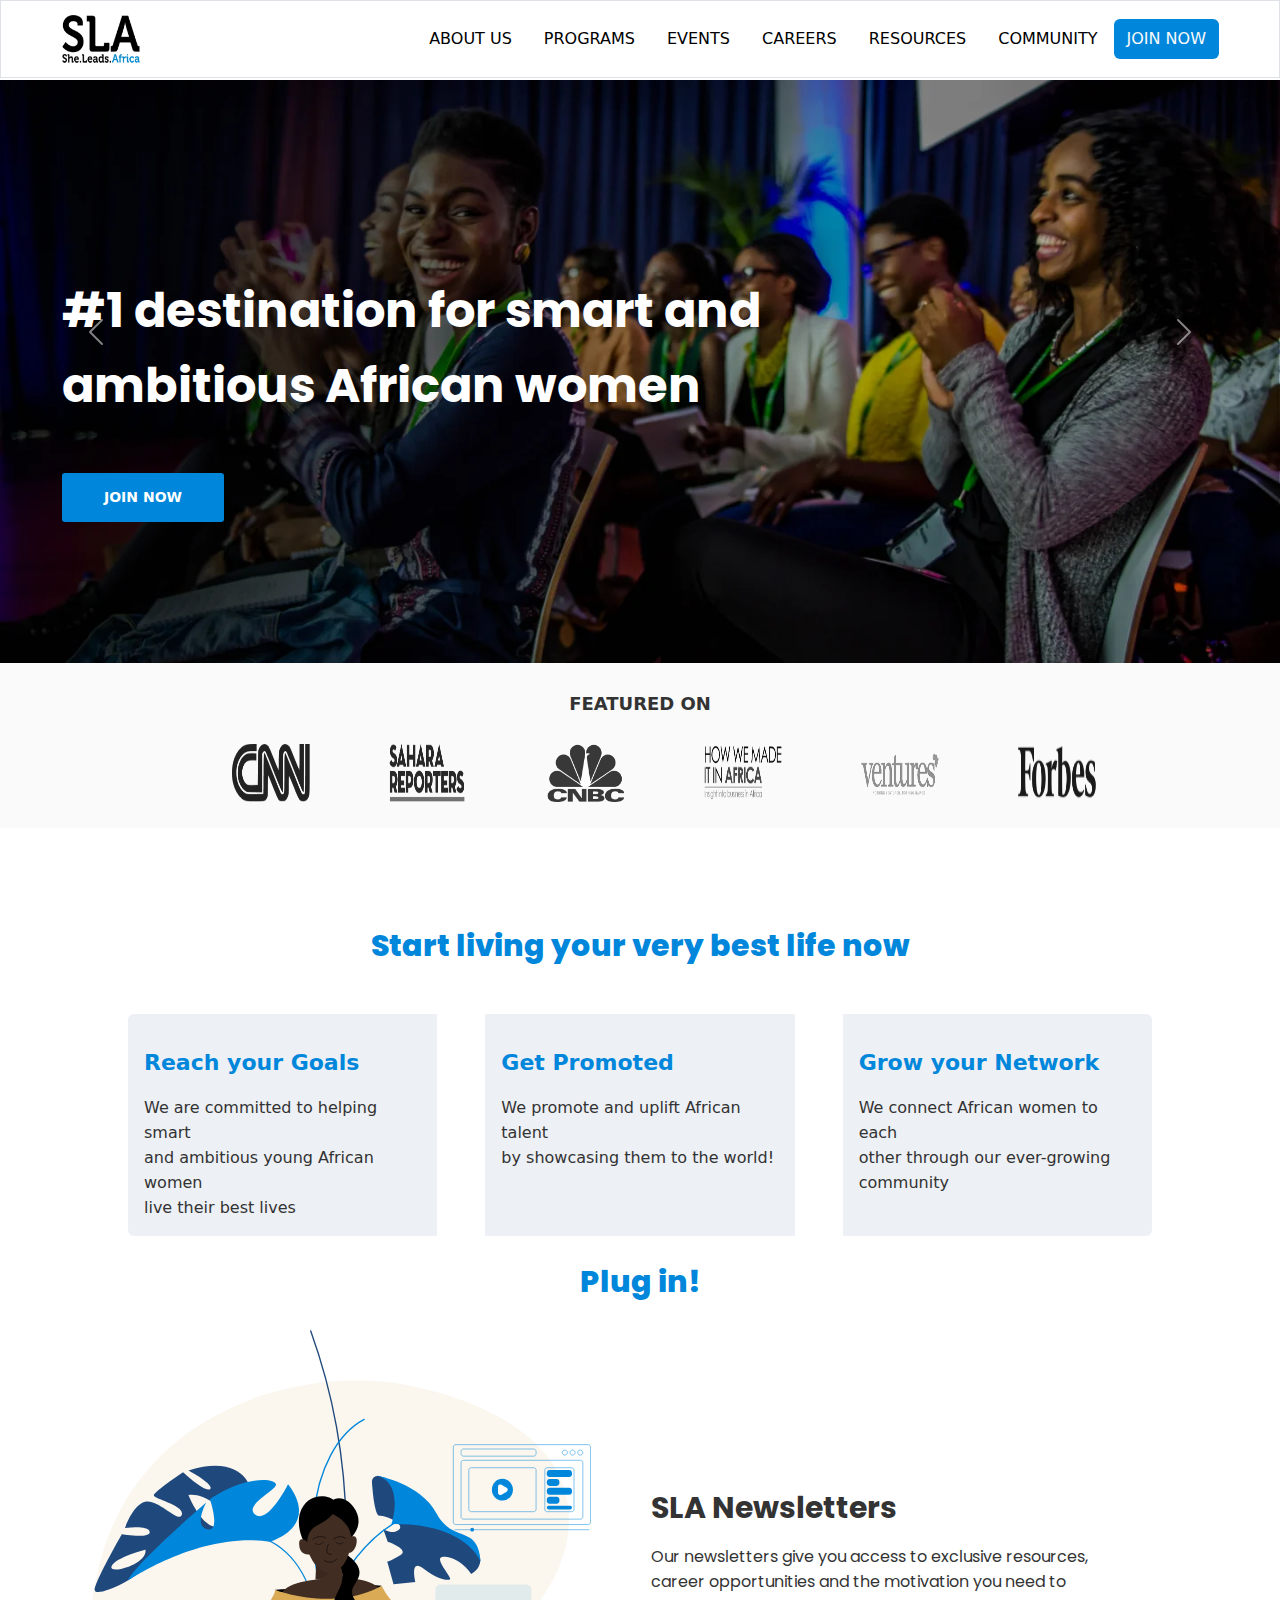
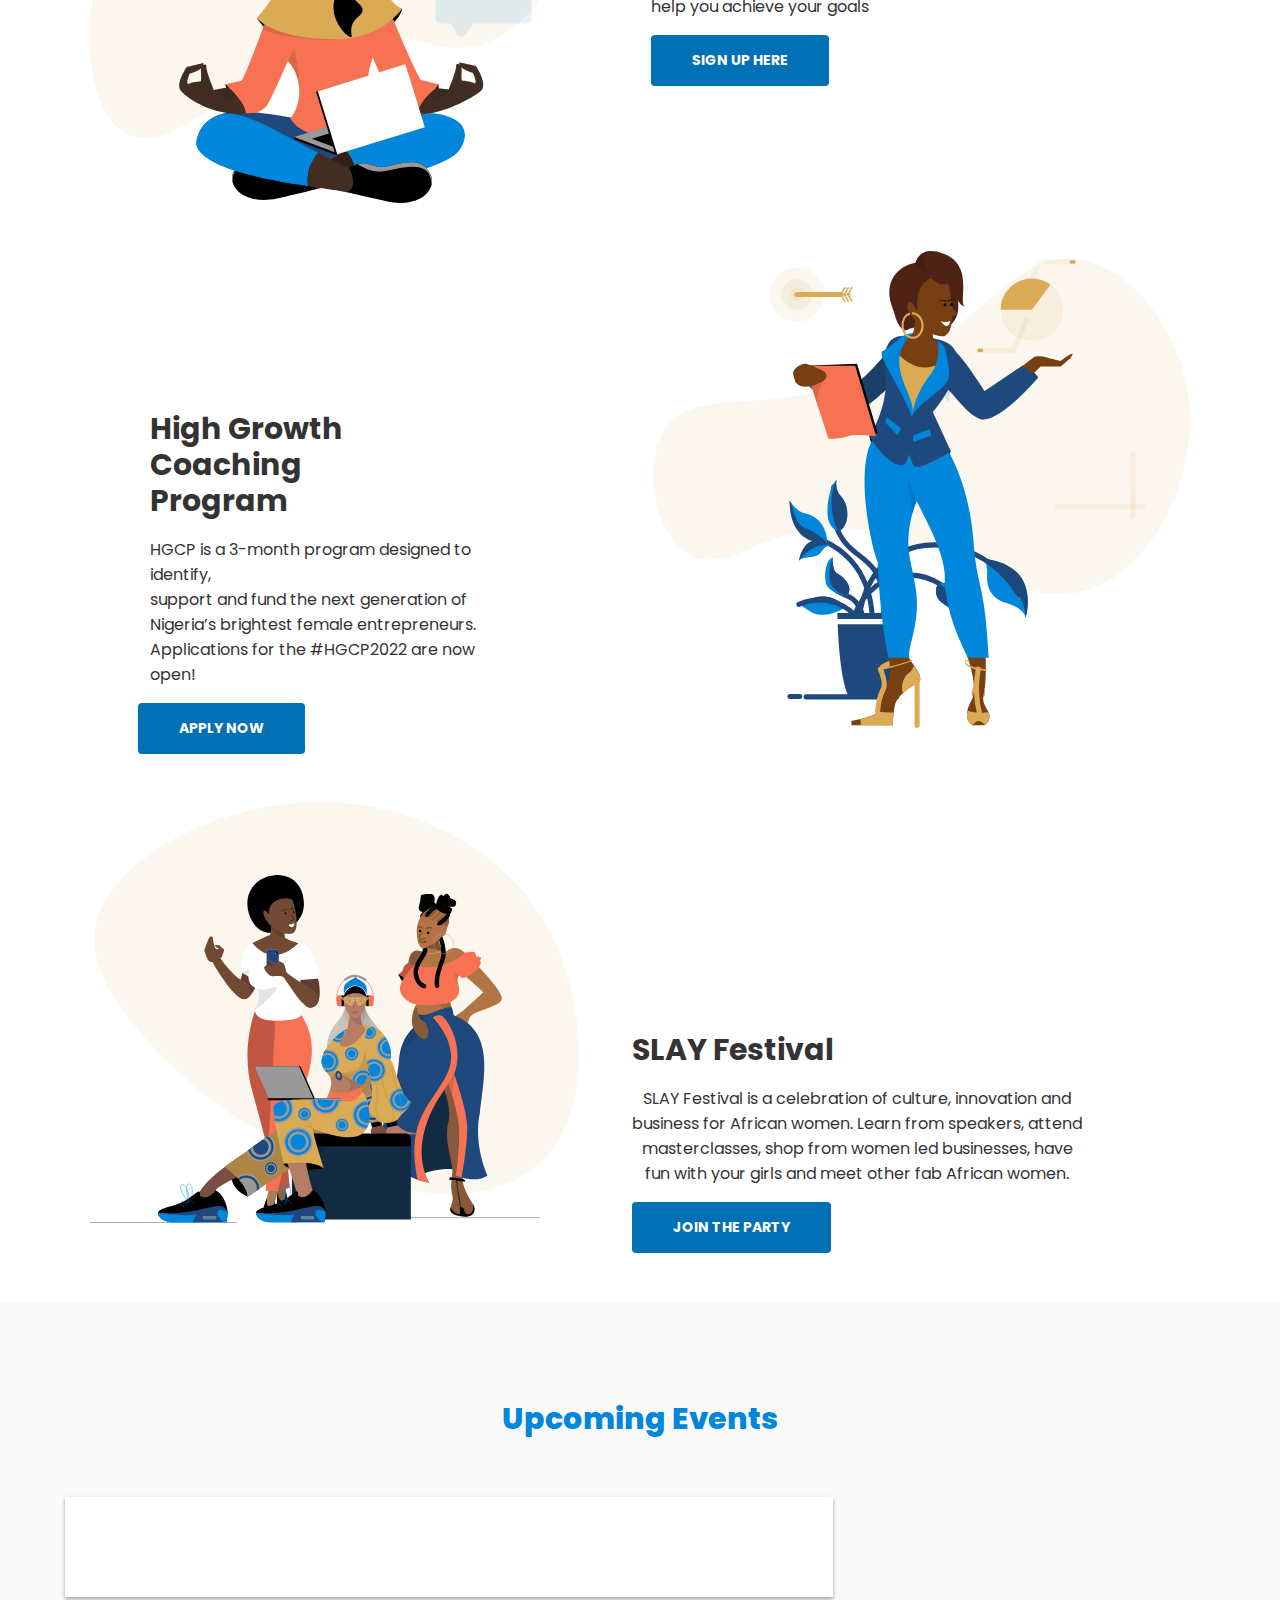
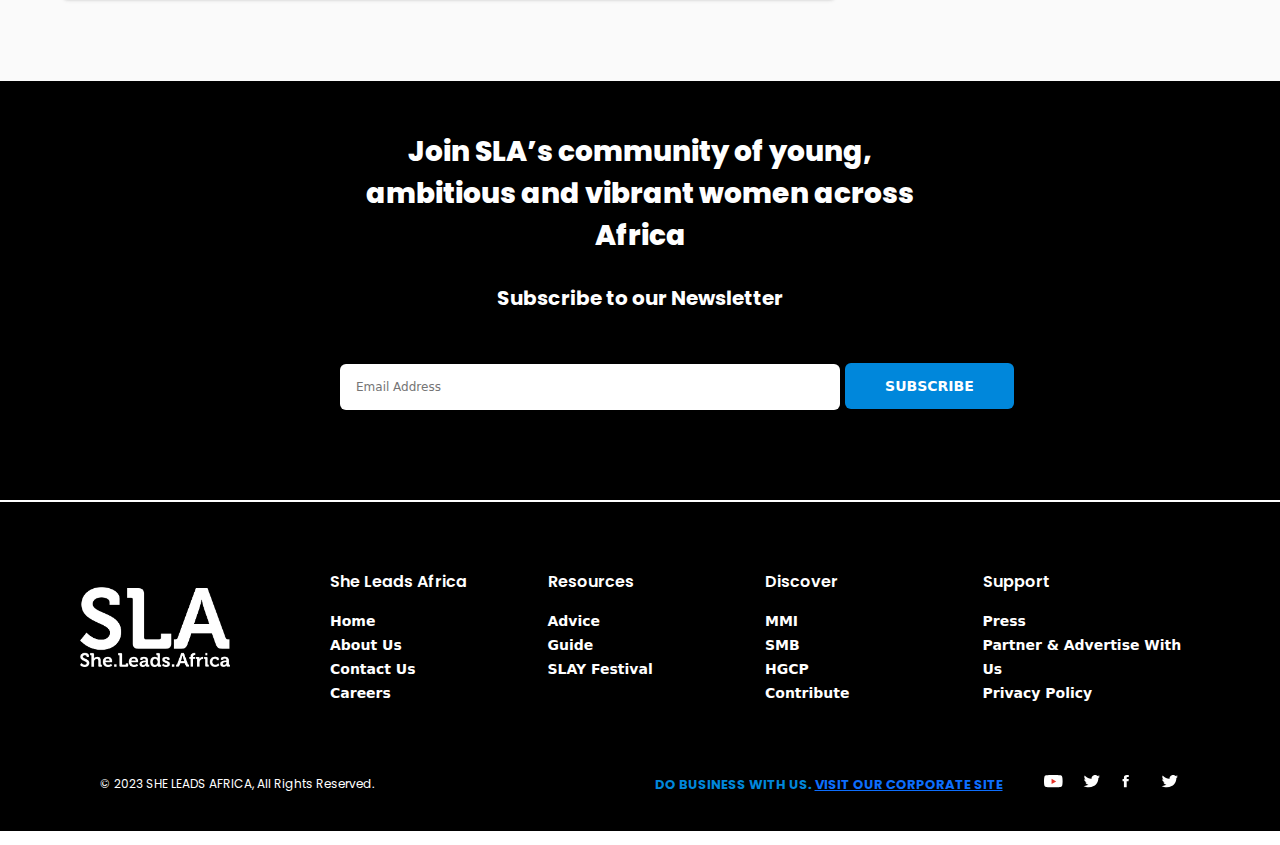
<file: index.html>
<!DOCTYPE html>
<html lang="en">

<head>
    <meta charset="UTF-8">
    <meta name="viewport" content="width=device-width, initial-scale=1.0">
    <title>Home-She Leads Africa | #1 destination for young African <em>she leads africa.org</em></title>
    <link rel="stylesheet" href="bootstrap.css">
    <link rel="stylesheet" href="bootstrap.js">
    <link rel="stylesheet" href="style.css">
    <link rel="preconnect" href="https://fonts.googleapis.com">
    <link rel="preconnect" href="https://fonts.gstatic.com" crossorigin>
    <link href="https://fonts.googleapis.com/css2?family=DM+Serif+Display&family=Poppins:wght@400;600&display=swap"
        rel="stylesheet">
    <link rel="icon" type="image/x-icon" href="images/download.jfif">
    <link href="https://cdn.jsdelivr.net/npm/bootstrap@5.3.2/dist/css/bootstrap.min.css" rel="stylesheet"
        integrity="sha384-T3c6CoIi6uLrA9TneNEoa7RxnatzjcDSCmG1MXxSR1GAsXEV/Dwwykc2MPK8M2HN" crossorigin="anonymous">
</head>

<body>
    <!-- first navbar -->

    <section class="cat">
        <nav class="navbar fixed-top fixed-top border bg-white  ">
            <div class="container-fluid mx-5 fw-light">
                <a class="navbar-brand " href="#">
                    <img src="images/sheleadsafrica_org/logomain.png" alt="Logo" height="50" width="120">
                </a>
                <ul class="nav justify-content-end fw-bolder">
                    <li class="nav-item">
                        <a class="nav-link active text-black dropdown" aria-current="page" href="#">ABOUT US
                            <ol class="dropdown-content bg-white round">
                                <li class="list-unstyled">WHO WE ARE</li>
                                <br>
                                <li class="list-unstyled">OUR JOURNEY</li>
                            </ol>
                        </a>
                    </li>
                    <li class="nav-item">
                        <div class="nav-link text-black dropdown">PROGRAMS
                            <ol class="dropdown-content bg-white round">
                                <li class="list-unstyled">MMI</li>
                                <br>
                                <li class="list-unstyled">HGCP</li>
                            </ol>
                        </div>
                    </li>
                    <li class="nav-item">
                        <div class="nav-link text-black dropdown"> EVENTS
                            <ol class="dropdown-content bg-white round">
                                <li class="list-unstyled">SLAY FESTIVAL</li>
                                <br>
                                <li class="list-unstyled">UPCOMING</li>
                                <br>
                                <li class="list-unstyled">EVENTS</li>
                            </ol>
                        </div>
                    </li>
                    <li class="nav-item">
                        <div class="nav-link text-black">CAREERS</div>
                    </li>
                    <li class="nav-item">
                        <div class="nav-link text-black">RESOURCES</div>
                    </li>
                    <li class="nav-item">
                        <div class="nav-link text-black dropdown">COMMUNITY
                            <ol class="dropdown-content bg-white round">
                                <li class="list-unstyled">BOOK CLUB</li>
                                <li class="list-unstyled">CONTRIBUTE</li>
                            </ol>
                        </div>
                    </li>
                    <button class="btn" style="background-color: #0087db;"><a href=""
                            class="text-light text-decoration-none">JOIN NOW</a></button>
                </ul>
    </section>

    <!-- end of first navbar  -->

    <nav class="navbar navbar-expand-lg bg-body-tertiary" id="rat222">
        <div class="container-fluid">
            <img src="images/sheleadsafrica_org/logomain.png" alt="Logo" height="50" width="120">
            <button class="navbar-toggler" type="button" data-bs-toggle="collapse" data-bs-target="#navbarNavAltMarkup"
                aria-controls="navbarNavAltMarkup" aria-expanded="false" aria-label="Toggle navigation">
                <span class="navbar-toggler-icon"></span>
            </button>
            <div class="collapse navbar-collapse" id="navbarNavAltMarkup">
                <div class="navbar-nav">
                    <ul class="nav justify-content-end fw-bolder d-block">
                        <li class="nav-item">
                            <a class="nav-link active text-black dropdown" aria-current="page" href="#">ABOUT US
                                <ol class="dropdown-content bg-white w-100">
                                    <li class="list-unstyled">WHO WE ARE</li>
                                    <li class="list-unstyled">OUR JOURNEY</li>
                                </ol>
                            </a>
                        </li>
                        <li class="nav-item">
                            <div class="nav-link text-black dropdown">PROGRAMS
                                <ol class="dropdown-content bg-white w-100">
                                    <li class="list-unstyled">MMI</li>
                                    <li class="list-unstyled">HGCP</li>
                                </ol>
                            </div>
                        </li>
                        <li class="nav-item">
                            <div class="nav-link text-black dropdown"> EVENTS
                                <ol class="dropdown-content bg-white w-100">
                                    <li class="list-unstyled">SLAY FESTIVAL</li>
                                    <li class="list-unstyled">UPCOMING</li>
                                    <li class="list-unstyled">EVENTS</li>
                                </ol>
                            </div>
                        </li>
                        <li class="nav-item">
                            <div class="nav-link text-black">CAREERS</div>
                        </li>
                        <li class="nav-item">
                            <div class="nav-link text-black">RESOURCES</div>
                        </li>
                        <li class="nav-item">
                            <div class="nav-link text-black dropdown">COMMUNITY
                                <ol class="dropdown-content bg-white w-100">
                                    <li class="list-unstyled">BOOK CLUB</li>
                                    <li class="list-unstyled">CONTRIBUTE</li>
                                </ol>
                            </div>
                        </li>
                        <button class="btn" style="background-color: #0087db;"><a href=""
                                class="text-light text-decoration-none">JOIN NOW</a></button>
                    </ul>
                </div>
    </nav>
    <!-- end of navbar  -->

    <!-- carousel-caption start -->
    <div id="carouselExampleFade" class="carousel slide carousel-fade">
        <div class="carousel-inner">
            <div class="carousel-item active">
                <img src="images/sheleadsafrica_org/Hero-image-1.webp" class="d-block w-100 big" alt="...">
                <div class="carousel-caption d-none d-md-block">
                    <h2 id="smart2">#1 destination for smart and<br>
                        ambitious African women</h2>
                    <button id="join2">JOIN NOW</button>
                </div>
            </div>
            <div class="carousel-item">
                <img src="images/sheleadsafrica_org/SOCIAL-MEDIA-3-scaled.jpg" class="d-block w-100" alt="...">
            </div>

        </div>
        <button class="carousel-control-prev" type="button" data-bs-target="#carouselExampleFade" data-bs-slide="prev">
            <span class="carousel-control-prev-icon" aria-hidden="true"></span>
            <span class="visually-hidden">Previous</span>
        </button>
        <button class="carousel-control-next" type="button" data-bs-target="#carouselExampleFade" data-bs-slide="next">
            <span class="carousel-control-next-icon" aria-hidden="true"></span>
            <span class="visually-hidden">Next</span>
        </button>
    </div>
    <!-- carousel end  -->
    <div id="ash">
        <h2 id="on">
            FEATURED ON
        </h2>
        <ul id="init">
            <img src="images/sheleadsafrica_org/cnn-main-min.png" alt="">
            <img src="images/sheleadsafrica_org/sahara-min.png" alt="">
            <img src="images/sheleadsafrica_org/cnbc-min.png" alt="">
            <img src="images/sheleadsafrica_org/howwemadeitinafrica-min.png" alt="">
            <img src="images/sheleadsafrica_org/ventures-1-min.png" alt="">
            <img src="images/sheleadsafrica_org/forbes-logo-png-4-1.png" alt="">
        </ul>
    </div>

    <div id="start">
        <h3>
            Start living your very best life now
        </h3>
    </div>
    <div class="card-group gap-5" id="grid-container">
        <div class="card" style="width: 18rem;" id="grid-item">
            <div class="card-body">
                <h5>Reach your Goals</h5>
                <p>
                    We are committed to helping smart <br>
                    and ambitious young African women <br>
                    live their best lives
                </p>
            </div>
        </div>
        <div class="card" style="width: 18rem;" id="grid-item">
            <div class="card-body">
                <h5>
                    Get Promoted
                </h5>
                <p>
                    We promote and uplift African talent <br>
                    by showcasing them to the world!
                </p>
            </div>
        </div>
        <div class="card" style="width: 18rem;" id="grid-item">
            <div class="card-body">
                <h5>
                    Grow your Network
                </h5>
                <p>
                    We connect African women to each <br>
                    other through our ever-growing <br>
                    community
                </p>

            </div>
        </div>
    </div>

    <div id="top">
        <div id="flex-box" class="mb-5">
            <div>
                <h3>
                    Plug in!
                </h3>
            </div>
            <div id="flex">
                <div>
                    <img src="images/sheleadsafrica_org/MMI.svg" alt="">
                </div>
                <div>
                    <h4 class="text-lg-start text-lg-start me-sm-5">
                        SLA Newsletters
                    </h4>
                    <p>Our newsletters give you access to exclusive resources, <br>
                        career opportunities and the motivation you need
                        to <br>
                        help you achieve your goals</p>
                    <button id="noy">SIGN UP HERE</button>
                </div>
            </div>
        </div>

        <div id="flex-box" class="mb-5">
            <div id="flex" class="d-flex">
                <div>
                    <h4 class="text-lg-start text-lg-start me-sm-5" id="high">
                        High Growth Coaching <br>
                        Program
                    </h4>
                    <p>HGCP is a 3-month program designed to identify, <br>
                        support and fund the next generation of
                        Nigeria’s brightest female entrepreneurs.
                        Applications for the #HGCP2022 are now open!</p>
                    <button id="noy" class="ms-sm-5">APPLY NOW</button>
                </div>
                <div>
                    <img src="images/sheleadsafrica_org/HGCP.svg" alt="" id="with">
                </div>
            </div>
        </div>
        <div id="flex-box" class="mb-5">
            <div id="flex">
                <div>
                    <img src="images/sheleadsafrica_org/slay-festival.svg" alt="" id="just">
                </div>
                <div id="it">
                    <h4>
                        SLAY Festival
                    </h4>
                    <p>
                        SLAY Festival is a celebration of culture, innovation and <br>
                        business for African women. Learn from speakers, attend <br>
                        masterclasses, shop from women led businesses, have <br>
                        fun with your girls and meet other fab African women.</p>
                    <button id="noy">JOIN THE PARTY</button>
                </div>
            </div>
        </div>
    </div>
    <div id="search">
        <h3>Upcoming Events</h3>
        <div id="Eden"></div>
    </div>
    <div id="goose">
        <h3>Join SLA’s community of young,<br> ambitious and vibrant women across<br> Africa</h3>
        <p>Subscribe to our Newsletter</p>
        <div id="infinite">
            <input type="email" placeholder="Email Address">
            <button id="noy">SUBSCRIBE</button>
        </div>
        <div id="interest">
            <div id="flex-interest">
                <img src="images/sheleadsafrica_org/SLA_Logo__White.png" alt="" id="nine">
            </div>
            <div id="flex-interest">
                <li>
                    <h5>
                        She Leads Africa
                    </h5>
                </li>
                <li>
                    <a href="#">
                        Home
                    </a>
                </li>
                <li>
                    <a href="#">
                        About Us
                    </a>
                </li>
                <li>
                    <a href="#">
                        Contact Us
                    </a>
                </li>
                <li>
                    <a href="#">
                        Careers
                    </a>
                </li>
            </div>
            <div id="flex-interest">
                <li>
                    <h5>
                        Resources
                    </h5>
                </li>
                <li>
                    <a href="#">
                        Advice
                    </a>
                </li>
                <li>
                    <a href="#">
                        Guide
                    </a>
                </li>
                <li>
                    <a href="#">
                        SLAY Festival
                    </a>
                </li>
            </div>
            <div id="flex-interest">
                <li>
                    <h5>
                        Discover
                    </h5>
                </li>
                <li>
                    <a href="#">
                        MMI
                    </a>
                </li>
                <li>
                    <a href="#">
                        SMB
                    </a>
                </li>
                <li>
                    <a href="#">
                        HGCP
                    </a>
                </li>
                <li>
                    <a href="#">
                        Contribute
                    </a>
                </li>
            </div>
            <div id="flex-interest">
                <li>
                    <h5>
                        Support
                    </h5>
                </li>
                <li>
                    <a href="#">
                        Press
                    </a>
                </li>
                <li>
                    <a href="#">
                        Partner & Advertise With Us
                    </a>
                </li>
                <li>
                    <a href="#">
                        Privacy Policy
                    </a>
                </li>
            </div>
        </div>
        <div id="nid">
            <div id="one">
                <p>© 2023 SHE LEADS AFRICA, All Rights Reserved.</p>
            </div>
            <div id="two">
                <p>DO BUSINESS WITH US. <a href="#">VISIT OUR CORPORATE SITE</a></p>
            </div>
            <div id="three">
                <ul id="lit">
                    <img src="images/sheleadsafrica_org/Youtube.svg" alt="">
                    <img src="images/sheleadsafrica_org/Twitter.svg" alt="">
                    <img src="images/sheleadsafrica_org/Facebook.svg" alt="">
                    <img src="images/sheleadsafrica_org/Twitter.svg" alt="">
                </ul>
            </div>
        </div>
    </div>


    <script src="https://cdn.jsdelivr.net/npm/bootstrap@5.3.2/dist/js/bootstrap.bundle.min.js"
        integrity="sha384-C6RzsynM9kWDrMNeT87bh95OGNyZPhcTNXj1NW7RuBCsyN/o0jlpcV8Qyq46cDfL"
        crossorigin="anonymous"></script>
</body>

</html>
</file>
<file: style.css>
body {
    /* border: 1px solid red; */
}

/* navbar css */
* {
    margin: 0px;
    padding: 0px;

}

#smart2 {
    position: absolute;
    color: #ffffff;
    bottom: 90px;
    font-weight: 700;
    line-height: 75px;
    font-size: 3em;
    font-family: 'DM Serif Display', serif;
    font-family: 'Poppins', sans-serif;
    left: -130px;
    top: -330px;
    padding: 0px;
    text-align: left;
}

.dropdown {
    position: relative;
    display: inline-block;
}

.dropdown-content {
    display: none;
    position: absolute;
    padding: 12px 6px;
}

#rat222 {
    display: none;
}

#join2 {
    border: none;
    border-radius: 3px;
    color: #FFFFFF;
    background-color: #0087DB;
    font-weight: 700;
    line-height: 21px;
    font-size: 14px;
    text-align: left;
    background-color: #0087DB;
    padding: 14px 42px;
    position: absolute;
    top: -130px;
    left: -130px;
}


.dropdown:hover .dropdown-content {
    display: block;
    /* max-width: 100%; */
    font-size: 12px;
}

/* .smart {
    position: absolute;
    transform: translateY(-250px);
  } */

.join {
    position: absolute;
    transform: translateY(-150px);
}

#join {
    transform: translate(-500px, -150px);
}


.smart {
    transform: translate(-200px, -300px);
    font-size: 60px;
}

.one {
    margin-left: 20px;
}

.two {
    margin-right: 30px;
}

.round {

    width: 180% !important;
    background-color: azure;
}

@media screen and (max-width :478px) {

    .cat {
        display: none;

    }

    .dog1 {
        border: 2px solid green;
        width: 900%;
    }

    .dog2 {
        border: 2px solid green;
        width: 100%;
    }

    .dog3 {
        border: 2px solid green;
        width: 480%;
        height: 200px;
    }

    #first {
        display: none;
    }

    #carol {
        background-color: blue;
    }

    #container {
        display: block;
    }

    #rat222 {
        display: flex;
    }

}

/* carousel css  */
.big {
    margin-top: 80px !important;
}

@media screen and (max-width:478px) {
    .big {
        margin-top: 0px !important;
    }
}

/* navbar css and carousel css end  */


#on {
    line-height: normal;
    font-weight: 700;
    font-size: 18px;
    color: #333333;
    text-align: center;
    margin-bottom: 30px;
}


#ash {
    background-color: #fafafa;
    padding-top: 30px;
    padding-bottom: 10px;
    margin-bottom: 100px;
}

#init {
    display: flex;
    justify-content: space-between;
    width: 70%;
    margin-left: 200px;
    filter: grayscale(1);
}

@media screen and (max-width:478px) {
    #init {
        margin-left: 30px;
        width: 70%;
    }

    #start h3 {
        font-size: 30px;
    }
}

#init img {
    width: 9%;
}

#start h3 {
    font-weight: 800;
    padding: 0px;
    font-size: 30px;
    text-align: center;
    font-family: 'Poppins', sans-serif;
    color: #0087DB;
}

#grid-container {
    height: 200px;
    margin-top: 50px;
    margin-bottom: 50px;
    margin-left: 10%;
    margin-right: 10%;
}

@media screen and (max-width:478px) {
    #grid-container {
        /* margin-left: 10px; */
    }

    #grid-item p {
        font-size: 18px;
    }
}

#grid-item {
    background-color: #edf0f5;
    padding-left: 0px;
    padding-right: 0px;
    padding-top: 20px;
    border: none;
}

#grid-item:hover {
    box-shadow: 0 2px 3px 0 rgba(0, 0, 0, 0.2), 0 2px 5px 0 rgba(0, 0, 0, 0.19);
}

#grid-item h5 {
    line-height: normal;
    margin: 0px;
    padding: 0px 0px 20px;
    color: #0087DB;
    font-size: 22px;
    font-weight: 700;
}

#grid-item p {
    font-weight: 400;
    line-height: 25px;
    font-size: 16px;
    color: #333333;
    margin: 0px;
    padding: 0px;
}


#flex-box {
    margin-left: 90px;
    margin-right: 90px;
}

@media screen and (max-width:478px) {
    #top {
        margin-top: 500px;
    }

    #flex {
        display: flex;
        flex-direction: column;
    }

    #flex-box {
        margin-left: -10px;
        margin-right: 10px;
        margin-top: -100px;
    }

    #flex img {
        width: 75%;
        margin-left: 45px;
        margin-bottom: -90px;
    }

    #flex-box h3 {
        text-align: center;
    }

    #flex h4 {
        text-align: center;
        margin-top: 40px;
        margin-right: 30px;
        margin-left: 0px;
    }

    #flex p {
        text-align: center;
        margin-right: 30px;
        margin-left: 0px;
    }

    #flex button {
        /* margin-left: -30px; */
        text-align: center;
        font-size: 12px;
        padding: 10px 10px;
    }

    #noy {
        margin-right: 70px;
    }

    .d-flex {
        flex-direction: column-reverse;
    }

    /* #with {
        display: block;
        margin-top: 120px;
        transform: translate(-400px, -100px);
    } */


    #just {
        margin-top: 150px;
    }

    #it {
        transform: translate(20%, 0px);
        /* width: 100%; */
    }

    #it p {
        /* transform: translate(70px, 0px); */
        /* width: 100%; */
        text-align: center;
    }
}

#flex-box h3 {
    font-weight: 800;
    padding: 0px;
    font-size: 30px;
    text-align: center;
    font-family: 'Poppins', sans-serif;
    color: #0087DB;
    margin-bottom: 30px;
}

#flex {
    display: flex;
}

#with {
    margin-left: 130px;
}

#high p {
    text-wrap: nowrap;
}

#just {
    width: 75%;
}

#it {
    margin-top: 70px;
    margin-left: -170px;
    text-align: left;
}

#it p {
    text-align: center;
    text-wrap: nowrap;
}

@media screen and (max-width:478px) {
    #it {
        margin-left: -100px;
        text-align: center;
        text-wrap: wrap;
        line-break: none;
    }
}

#flex h4 {
    font-weight: 700;
    font-size: 30px;
    margin-top: 160px;
    margin-left: 60px;
    padding: 0px 0px 10px;
    color: #333333;
    font-family: 'Poppins', sans-serif;
}

#flex p {
    font-weight: 400;
    line-height: 25px;
    font-size: 16px;
    margin-left: 60px;
    color: #333333;
    font-family: 'Poppins', sans-serif;
}


#flex button {
    margin-left: 60px;
    padding: 15px 41px;
    font-size: 14px;
    font-family: 'Poppins', sans-serif;
    font-weight: 700;
    color: #FFFFFF;
    background-color: #0270b4;
    border: none;
    border-radius: 4px;
}

#search {
    position: relative;
    height: 380px;
    padding-top: 100px;
    background-color: #fafafa;
}

#search h3 {
    font-weight: 800;
    padding: 0px;
    font-size: 30px;
    text-align: center;
    font-family: 'Poppins', sans-serif;
    color: #0087DB;
    margin-bottom: 60px;
}

#Eden {
    position: absolute;
    margin-left: 65px;
    height: 100px;
    width: 60%;
    background-color: white;
    box-shadow: 0 2px 3px 0 rgba(0, 0, 0, 0.2), 0 2px 5px 0 rgba(0, 0, 0, 0.19);
}

@media screen and (max-width:478px) {
    #Eden {
        width: 93%;
        margin-left: 10px;
        margin-right: 10px;
    }
}

#goose {
    height: 750px;
    padding-top: 50px;
    background-color: black;
}

#goose h3 {
    font-weight: 800;
    font-family: 'DM Serif Display', serif;
    font-family: 'Poppins', sans-serif;
    color: #ffffff;
    text-align: center;
    padding: 0px 180px 18px;
    line-height: normal;
}

@media screen and (max-width:478px) {
    #goose h3 {
        padding: 0px 15px 0px 15px;
        font-size: 18px;
    }
}

#goose p {
    color: #FFFFFF;
    font-family: 'DM Serif Display', serif;
    font-family: 'Poppins', sans-serif;
    font-size: 20px;
    line-height: normal;
    margin-bottom: 50px;
    padding: 0px;
    font-weight: 700;
    text-align: center;
}

@media screen and (max-width:478px) {
    #goose p {
        font-size: 16px;
        margin-top: 12px;
    }
}

#infinite {
    padding-bottom: 90px;
    padding-left: 80px;
    border-bottom: 2px solid white;
}

#infinite input {
    color: #333333;
    border: none;
    border-radius: 6px;
    font-size: 12px;
    line-height: 20px;
    margin-left: 260px;
    padding: 13px 10px;
    width: 500px;
    font-weight: 400;
    text-align: start;
    text-indent: 6px;
}

@media screen and (max-width:478px) {
    #infinite input {
        margin-left: 0px;
        margin-bottom: 10px;
        width: 155px;
        color: black;
    }
}

#infinite button {
    color: #ffffff;
    font-size: 14px;
    padding: 13px 40px;
    font-weight: 700;
    text-align: center;
    line-height: 20px;
    background-color: #0087DB;
    border: none;
    border-radius: 6px;
}

#interest {
    display: grid;
    grid-template-columns: 1fr 1fr 1fr 1fr 1fr;
    margin-left: 80px;
    margin-right: 80px;
    margin-top: 70px;
    list-style: none;
    z-index: 1;
    color: #0087DB;
}

#nine {
    width: 60%;
    margin-right: 250px;
    margin-top: 15px;
}

#flex-interest h5 {
    color: #FFFFFF;
    font-family: 'DM Serif Display', serif;
    font-family: 'Poppins', sans-serif;
    font-size: 16px;
    font-weight: 600;
    padding: 0px 0px 10px;
    text-align: start;
}

#flex-interest a {
    text-decoration: none;
    color: #ffffff;
    text-align: left;
    font-weight: 600;
    font-size: 14px;
    padding: 0px;
}

#nid {
    margin-top: 70px;
    margin-bottom: 70px;
    margin-left: 100px;
    margin-right: 100px;
    display: flex;
    justify-content: space-between;
}

#nid p {
    color: #FFFFFF;
    font-weight: 400;
    line-height: normal;
    font-size: 12px;
    text-align: start;
}

#two p {
    line-height: normal;
    color: #0087DB;
    font-size: 13px;
    font-weight: 700;
    font-family: 'DM Serif Display', serif;
    font-family: 'Poppins', sans-serif;
    text-align: start;
    margin-left: 270px;
}

#lit {
    display: grid;
    grid-template-columns: 1fr 1fr 1fr 1fr;
    column-gap: 20px;
}
</file>
